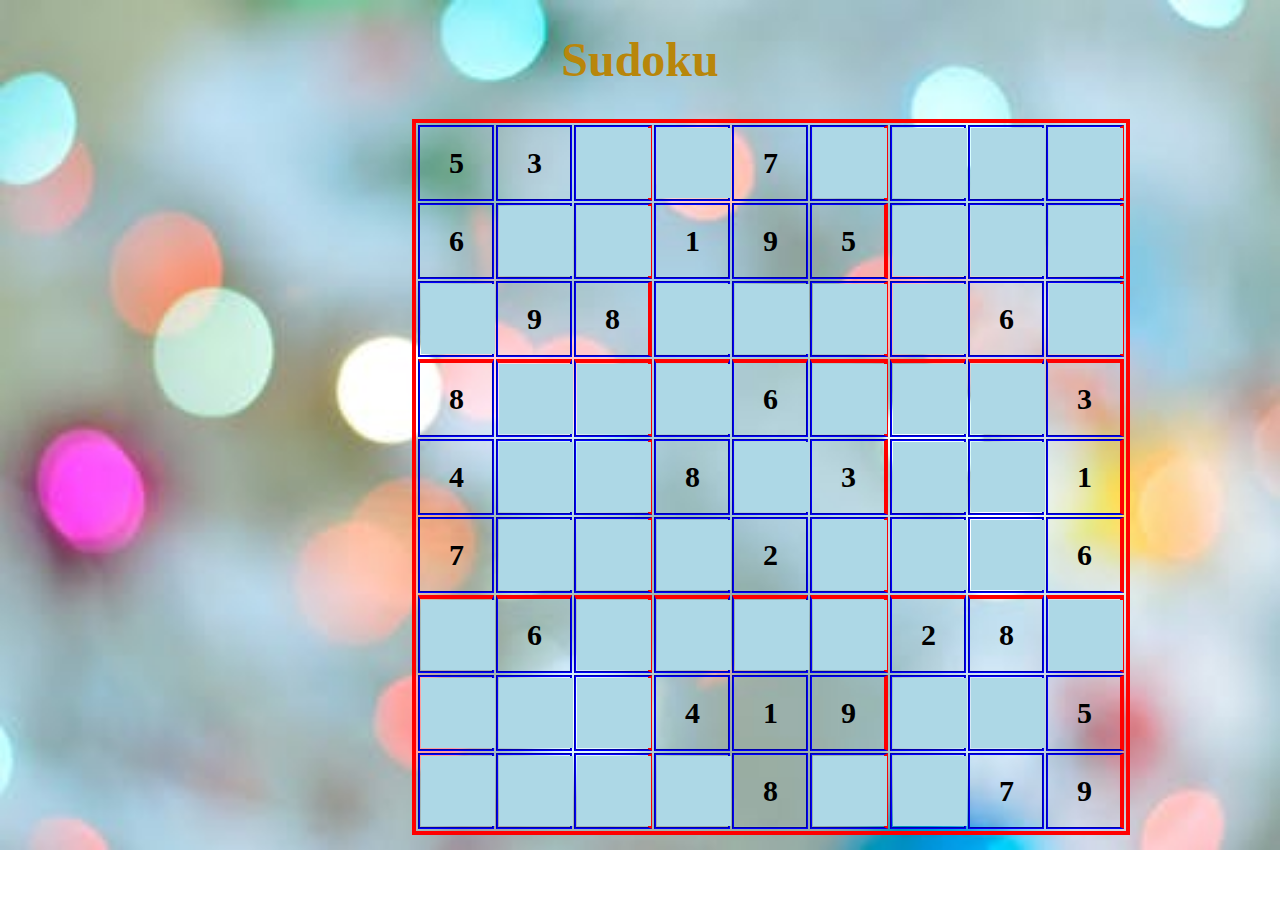
<file: GC-Pro/Games/Sudoku/index.html>
<!DOCTYPE html>
<html lang="en">
<head>
    <meta charset="UTF-8">
    <meta name="viewport" content="width=device-width, initial-scale=1.0">
    <meta http-equiv="X-UA-Compatible" content="ie=edge">
    <link rel="stylesheet" href="style.css">
    <script src="Library/jquery-3.4.1.js"  type="text/javascript"></script>
    <title>Sudoku</title>
</head>         
<body>
    <h1>Sudoku</h1>
    <!-- SOT -->
    <table>
        <!-- Row 1 -->
        <tr>
            <td>5</td>
            <td>3</td>
            <td><input type="text" class="INP"></td>
            <td><input type="text" class="INP"></td>
            <td>7</td>                        
            <td><input type="text" class="INP"></td>
            <td><input type="text" class="INP"></td>
            <td><input type="text" class="INP"></td>
            <td><input type="text" class="INP"></td>
        </tr>
        <!-- Row 2 -->
        <tr>
            <td>6</td>
            <td><input type="text" class="INP"></td>
            <td><input type="text" class="INP"></td>
            <td>1</td>
            <td>9</td>
            <td>5</td>
            <td><input type="text" class="INP"></td>
            <td><input type="text" class="INP"></td>
            <td><input type="text" class="INP"></td>
        </tr>
        <!-- Row 3 -->
        <tr>
            <td><input type="text" class="INP"></td>
            <td>9</td>
            <td>8</td>
            <td><input type="text" class="INP"></td>
            <td><input type="text" class="INP"></td>
            <td><input type="text" class="INP"></td>
            <td><input type="text" class="INP"></td>
            <td>6</td>
            <td><input type="text" class="INP"></td>
        </tr>
        <!-- Row 4 -->
        <tr id="four">
            <td>8</td>
            <td><input type="text" class="INP"></td>
            <td><input type="text" class="INP"></td>
            <td><input type="text" class="INP"></td>
            <td>6</td>
            <td><input type="text" class="INP"></td>
            <td><input type="text" class="INP"></td>
            <td><input type="text" class="INP"></td>
            <td>3</td>
        </tr>
        <!-- Row 5 -->
        <tr>
            <td>4</td>
            <td><input type="text" class="INP"></td>
            <td><input type="text" class="INP"></td>
            <td>8</td>
            <td><input type="text" class="INP"></td>
            <td>3</td>
            <td><input type="text" class="INP"></td>
            <td><input type="text" class="INP"></td>
            <td>1</td>
        </tr>
        <!-- Row 6 -->
        <tr>
            <td>7</td>
            <td><input type="text" class="INP"></td>
            <td><input type="text" class="INP"></td>
            <td><input type="text" class="INP"></td>
            <td>2</td>
            <td><input type="text" class="INP"></td>
            <td><input type="text" class="INP"></td>
            <td><input type="text" class="INP"></td>
            <td>6</td>
        </tr>
        <!-- Row 7 -->
        <tr id="seven">
            <td><input type="text" class="INP"></td>
            <td>6</td>
            <td><input type="text" class="INP"></td>
            <td><input type="text" class="INP"></td>
            <td><input type="text" class="INP"></td>
            <td><input type="text" class="INP"></td>
            <td>2</td>
            <td>8</td>
            <td><input type="text" class="INP"></td>
        </tr>
        <!-- Row 8 -->
        <tr>
            <td><input type="text" class="INP"></td>
            <td><input type="text" class="INP"></td>
            <td><input type="text" class="INP"></td>
            <td>4</td>
            <td>1</td>
            <td>9</td>
            <td><input type="text" class="INP"></td>
            <td><input type="text" class="INP"></td>
            <td>5</td>
        </tr>
        <!-- Row 9 -->
        <tr>
            <td><input type="text" class="INP"></td>
            <td><input type="text" class="INP"></td>
            <td><input type="text" class="INP"></td>
            <td><input type="text" class="INP"></td>
            <td>8</td>
            <td><input type="text" class="INP"></td>
            <td><input type="text" class="INP"></td>
            <td>7</td>
            <td>9</td>
        </tr>
    </table>
    <!-- EOT -->
    <script type="text/javascript" src="work1.js"></script>
</body>
</html>
</file>
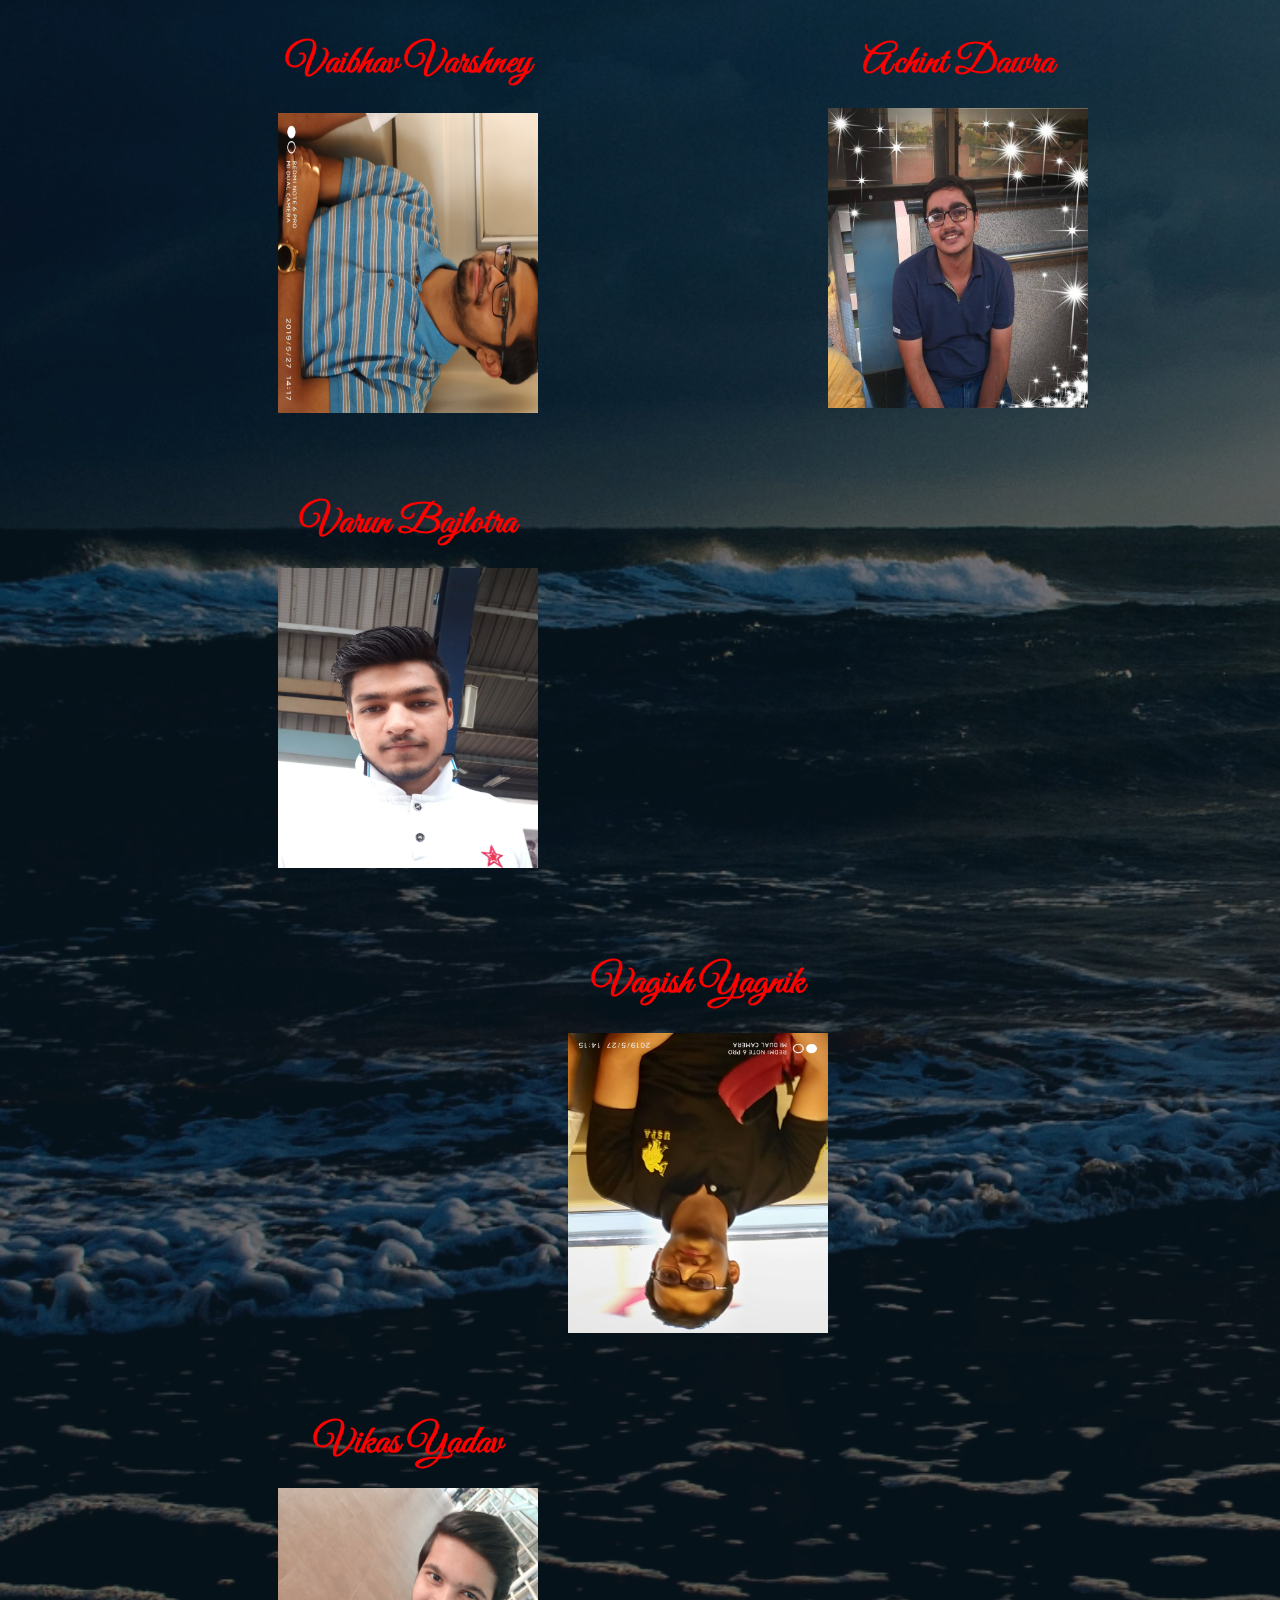
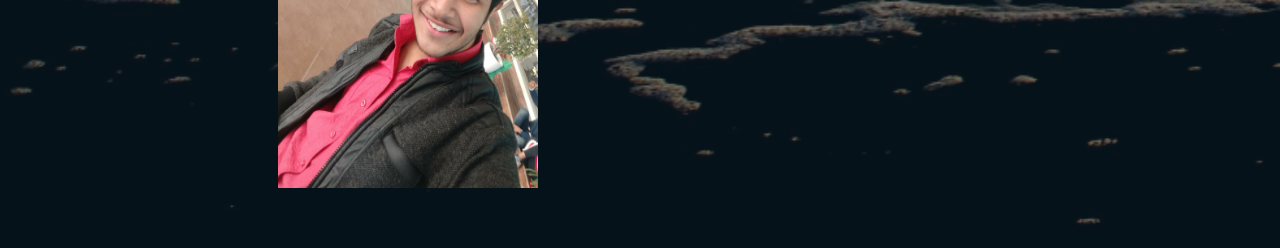
<file: GC-Pro/About Us/About.html>
<!DOCTYPE html>
<html lang="en">
<head>
    <meta charset="UTF-8">
    <meta name="viewport" content="width=device-width, initial-scale=1.0">
    <meta http-equiv="X-UA-Compatible" content="ie=edge">
    <link rel="stylesheet" href="style_about.css">
    <link href="https://fonts.googleapis.com/css?family=Great+Vibes&display=swap" rel="stylesheet">
    <title>About Us</title>
</head>
<body>
    <div class="OuterDiv" id="O11">
         <div class="Front">Vaibhav Varshney <img class="rot" src="Pics/Vaibhav.jpg"></div>
         <div class="Rear">D</div>
    </div>
    <div class="OuterDiv" id="O12">
        <div class="Front">Achint Dawra<img class="wrot" src="Pics/Achint.jpg"></div>
        <div class="Rear">D</div>
   </div>
   <div class="OuterDiv" id="O13">
    <div class="Front">Varun Bajlotra<img class="wrot" src="Pics/Varun.jpg"></div>
    <div class="Rear">D</div>
   </div>
   <div class="OuterDiv" id="O21">
    <div class="Front">Vagish Yagnik <img class="rot" src="Pics/Vagi.jpg"></div>
    <div class="Rear">D</div>
   </div>
   <div class="OuterDiv" id="O22">
    <div class="Front">Vikas Yadav <img class="wrot" src="Pics/Vikas.jpeg"></div>
    <div class="Rear">D</div>
   </div>

    <audio controls loop autoplay>
     <source src="boos.mp3" type="audio/mp3">
    </audio>
</body>
</html>
</file>
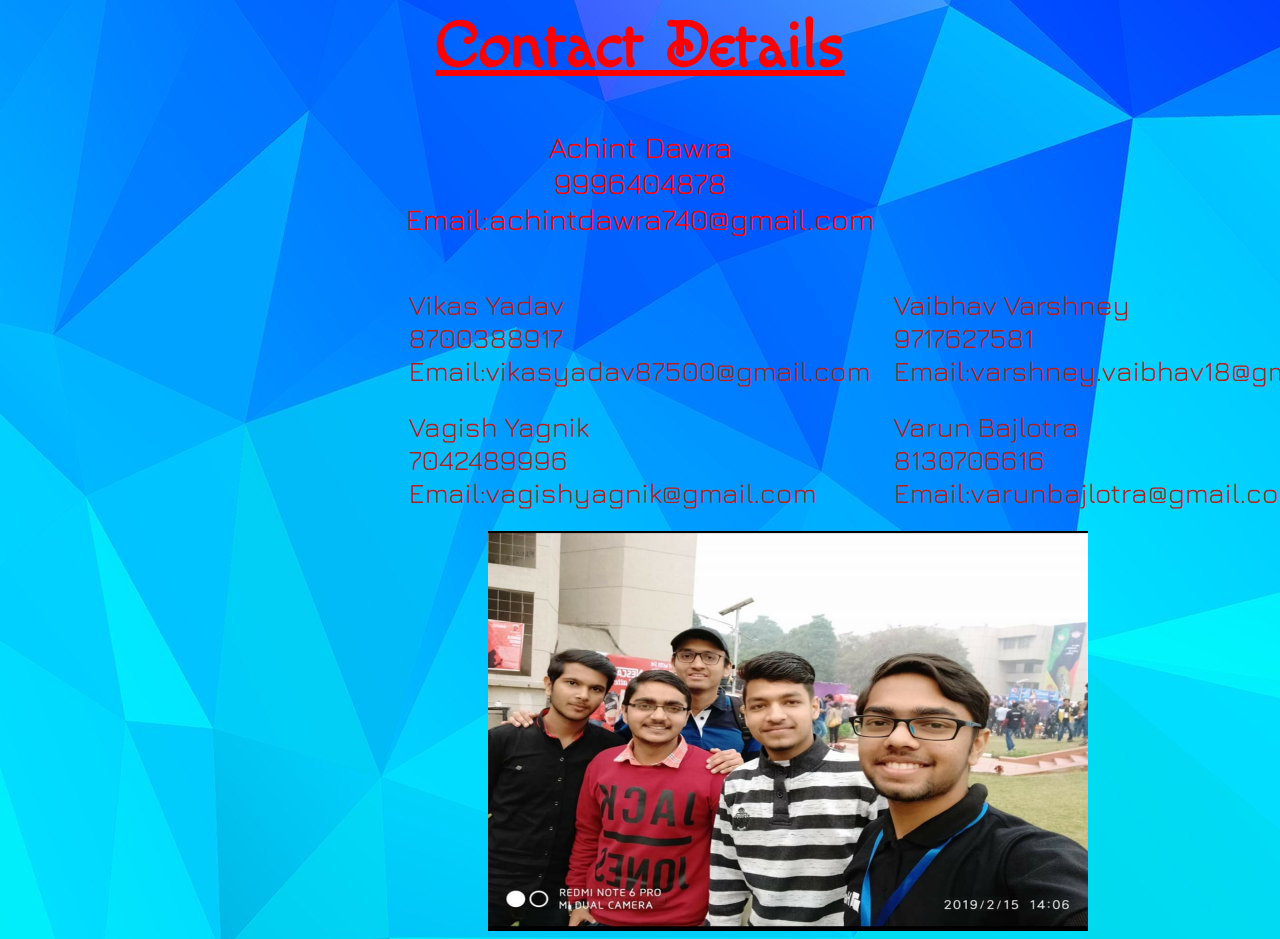
<file: GC-Pro/Contact/ContactGC.html>
<html>
    
<head>
    <title>Contact Us</title>
    <link rel="stylesheet" type="text/css" href="Contact.css">
    <link href="https://fonts.googleapis.com/css?family=Macondo+Swash+Caps" rel="stylesheet">
    <link href="https://fonts.googleapis.com/css?family=Jura" rel="stylesheet">
    </head>

<body>
    
    <h1>Contact Details</h1>
    
    <p id="Dev1">Achint Dawra<br/>9996404878<br/>Email:achintdawra740@gmail.com</p>
<!--
    <p class="Dev2">Vikas Yadav<br/>8700388917<br/>Email:vikasyadav87500@gmail.com</p>
    <p class="Dev2">Vaibhav Varshney<br/>9717627581<br/>Email:varshney.vaibhav18@gmail.com</p>
-->
    <br />
    <table>
     <tr class="Dev2">
        <td>
         Vikas Yadav<br/>8700388917<br/>Email:vikasyadav87500@gmail.com
         </td>
         <td>Vaibhav Varshney<br/>9717627581<br/>Email:varshney.vaibhav18@gmail.com<br/></td>
        </tr>
        <tr>
        <td>
         Vagish Yagnik<br/>7042489996<br/>Email:vagishyagnik@gmail.com
         </td>
         <td>Varun Bajlotra<br/>8130706616<br/>Email:varunbajlotra@gmail.com</td>
        </tr>
    </table>
    <img src="GC.jpg">
    </body>

</html>
</file>
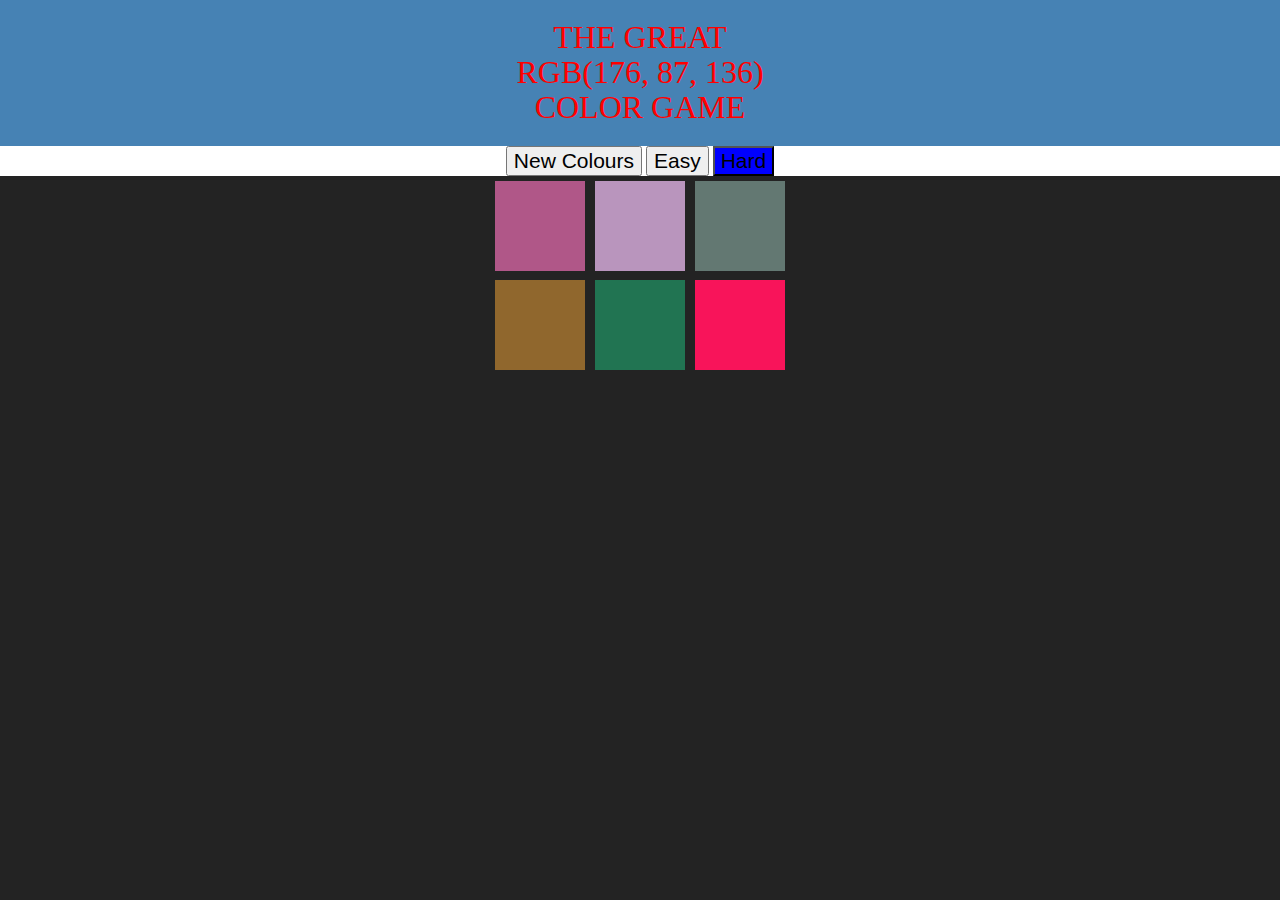
<file: GC-Pro/Games/ColorGame/colorgame.html>
<html>

<head>
  <title>Guessing Color Game</title> 
  <link rel="stylesheet" type="text/css" href="color_game.css">
  
    </head>
<body>
    
    <h1>The Great<br /><span id="colordis">RGB</span> <br />Color Game
    </h1>
   
    <div id="stripe">
     <button id="play">New Colours</button>
      <span id="msg"></span> 
      
        <button id="Ezy">Easy</button>
        <button class="selected" id="Hard">Hard</button>
    </div>
    
    
<div id="container">
   <div class="square"></div>
    <div class="square"></div>
    <div class="square"></div>
    <div class="square"></div>
    <div class="square"></div>
    <div class="square"></div>
    </div>
    
    
    <script type="text/javascript" src="color-game.js"></script>
    </body>

</html>
</file>
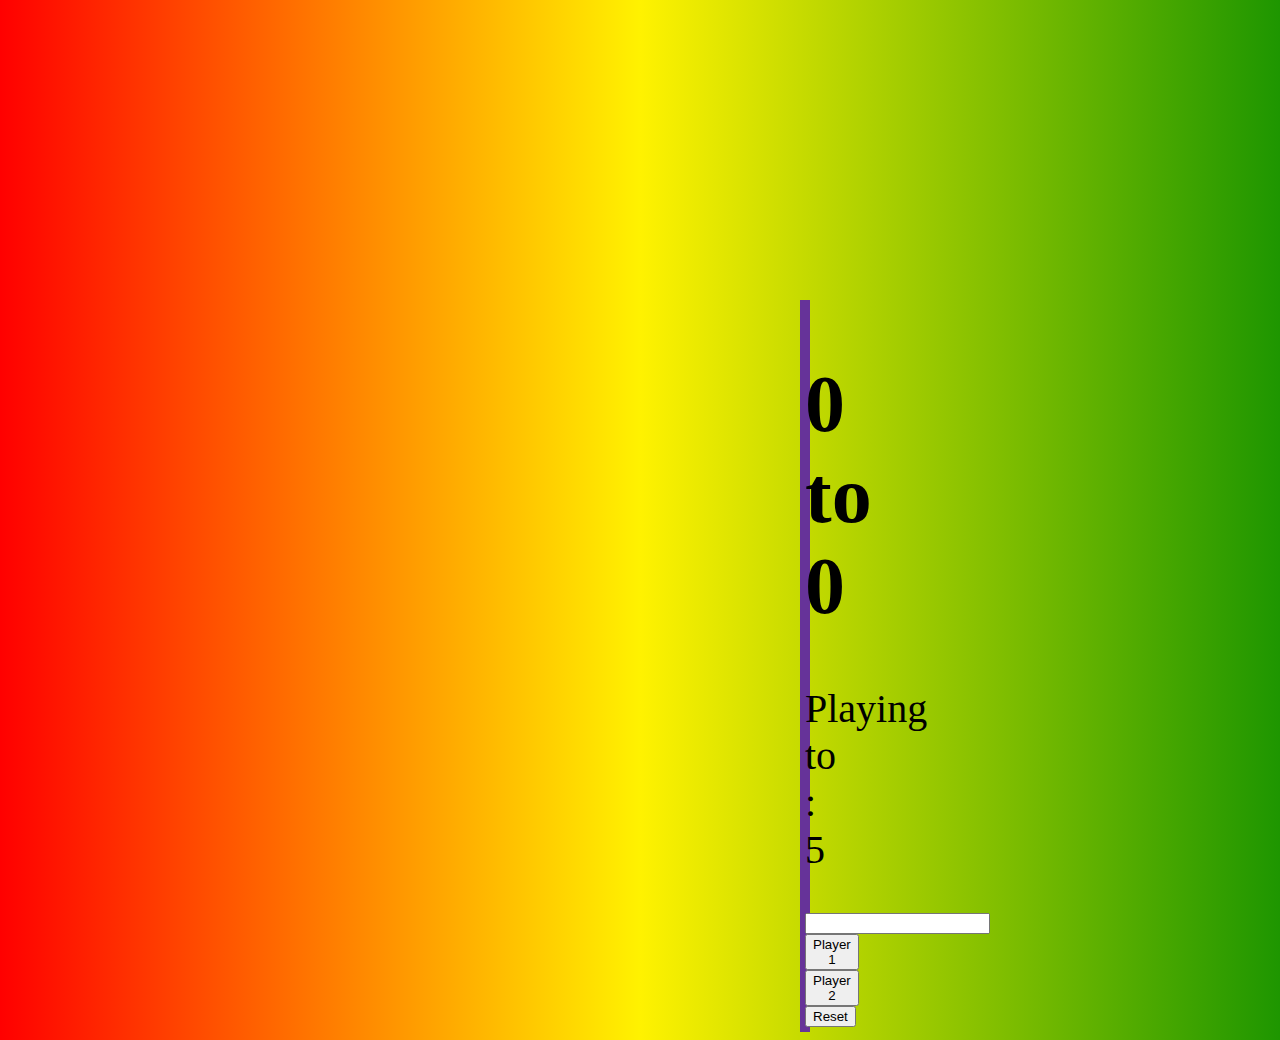
<file: GC-Pro/Games/Score_1/Score_Keeper.html>
<html>
 <head>
     <title>Score Keeper</title>
     <link rel="stylesheet" type="text/css" href="score--keeper.css">
    </head>
 <body>
    <div>
    <h1><span id="p1dis">0</span> to <span id="p2dis">0</span></h1>
    <p>Playing to : <span id="maxscore">5</span></p>
     <input type="number">
     <button id="p1">Player 1</button>
     <button id="p2">Player 2</button>
     <button id="reset">Reset</button>
    </div>

    <audio controls autoplay loop><source src="start_game.mp3" type="audio/mp3"></audio>

    <script type="text/javascript" src="score-keeper.js"></script>
    </body>
</html>
</file>
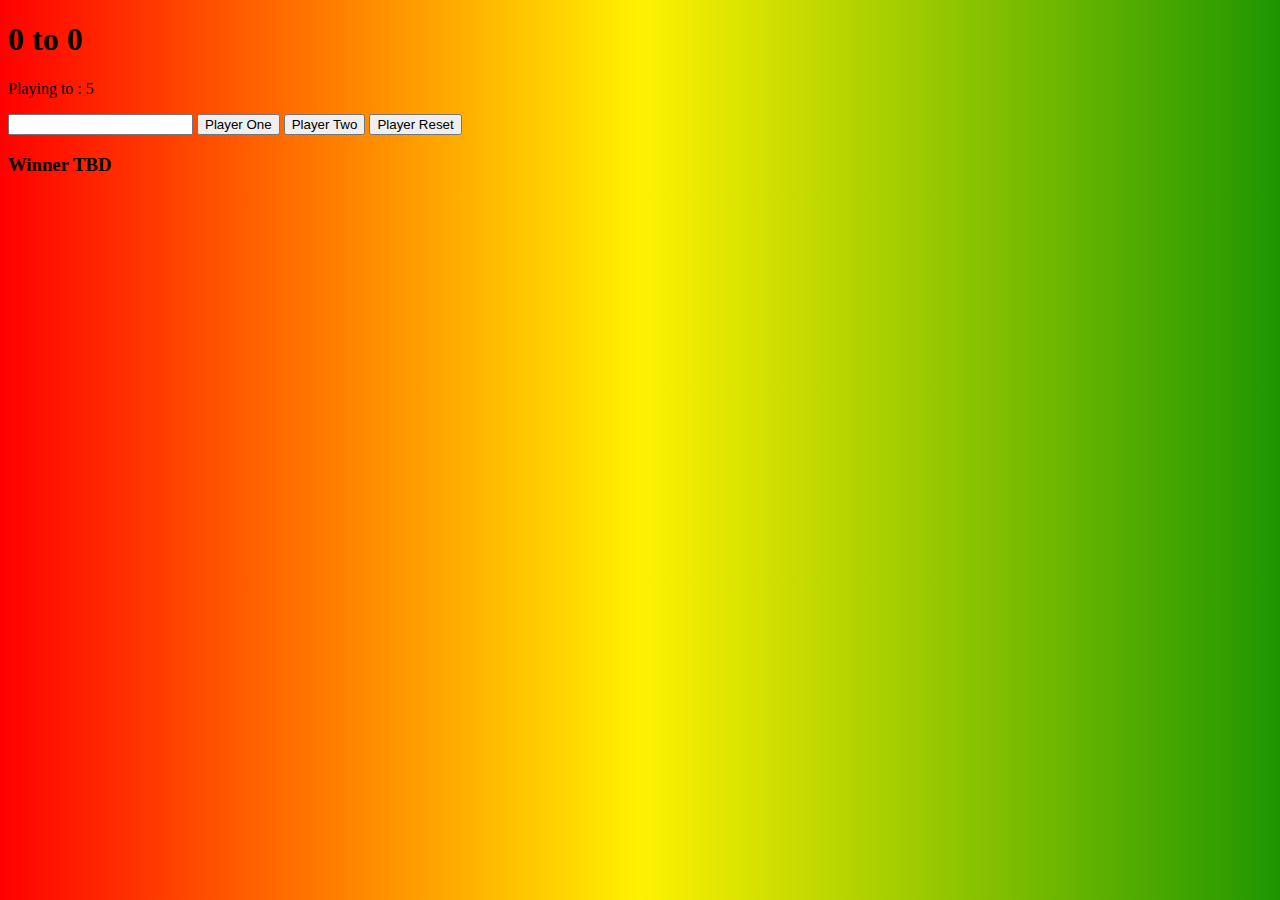
<file: GC-Pro/Games/ScoreKeeper/Score.html>
<!DOCTYPE html>
<html>
  <head>
   <title>Score Keeper</title>
   <link rel="stylesheet" type="text/css" href="Score2.css">
  </head>
  
  <body>
  <h1><span id="p1D">0</span> to <span id="p2D">0</span></h1>
  <p>Playing to : <span id="target">5</span></p>
  
  <input type="number">
  <button id="p1B">Player One</button>
  <button id="p2B">Player Two</button>
  <button id="RESET">Player Reset</button>
      
 <h3 id="windisp">Winner TBD</h3>
  
  <script type="text/javascript" src="Score1.js"></script>
  <script type="text/javascript" src="https://code.jquery.com/jquery-2.2.4.js"></script>
  </body>

</html>
</file>
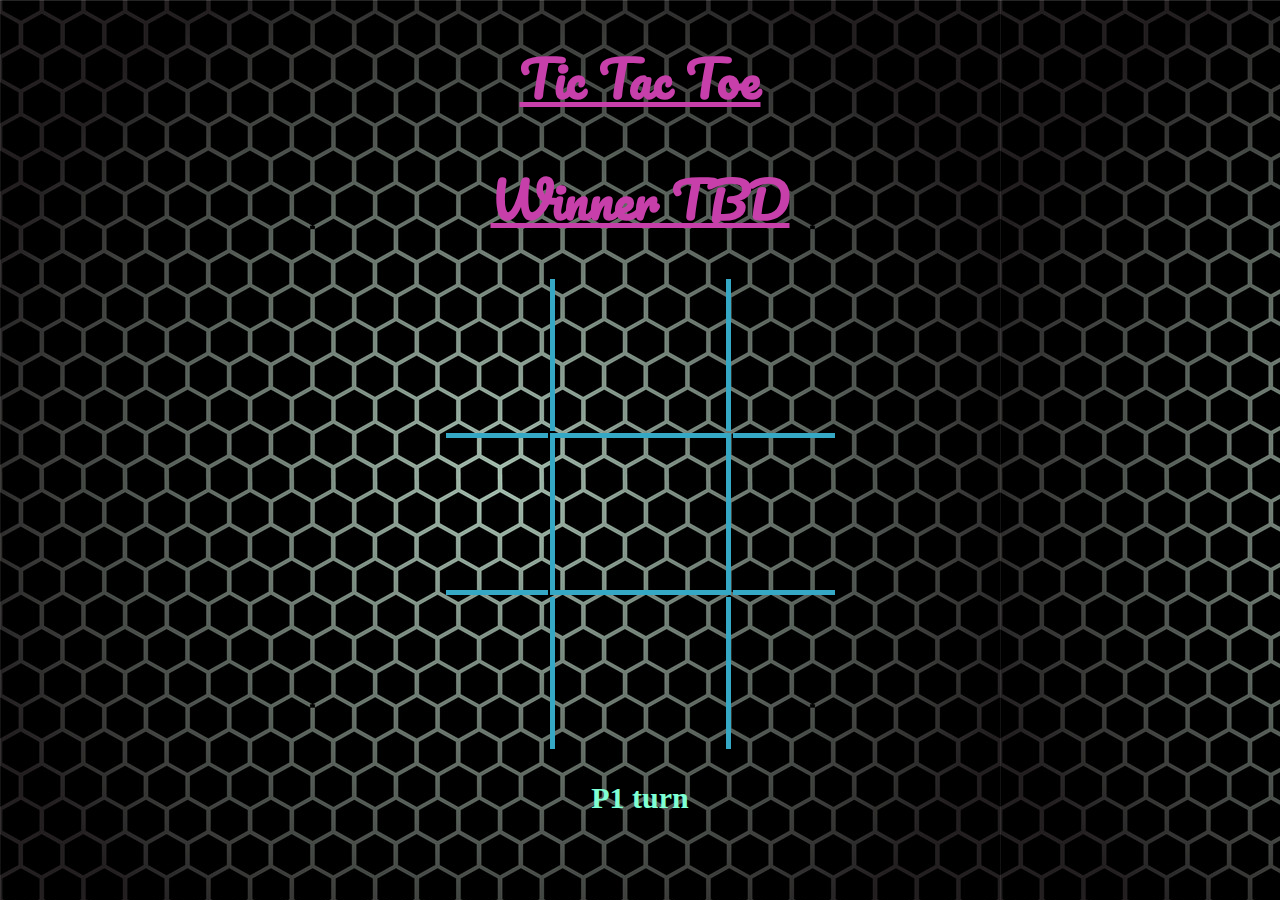
<file: GC-Pro/Games/TicTacToe/tictactoe.html>
<!doctype html>
<html>

<head>
    <link rel="stylesheet" type="text/css" href="style.css">
    <script src="Library/jquery-3.4.1.js"  type="text/javascript"></script>
    <link href="https://fonts.googleapis.com/css?family=Pacifico" rel="stylesheet">
    </head>
<body>
    <h1>Tic Tac Toe</h1>
    <h1 id="WIN">Winner TBD</h1>
    <table>
      <tr>
        <td id="11"></td>
        <td class="leftright" id="12"></td>
        <td id="13"></td>
      </tr>
      <tr>
        <td class="topdown" id="21"></td>
        <td class="topdown leftright" id="22"></td>
        <td class="topdown" id="23"></td>
      </tr>
      <tr>
        <td id="31"></td>
        <td class="leftright" id="32"></td>
        <td id="33"></td>
      </tr>
    </table>
    <!-- <h3>Wanna Play Music:</h3> -->
    
  <audio controls loop autoplay>
  <source src="faded.mp3" type="audio/mp3">
  </audio>
  <h3 id="msg">P1 turn</h3>
  <script type="text/javascript" src="work.js"></script>  
</body>

</html>
</file>
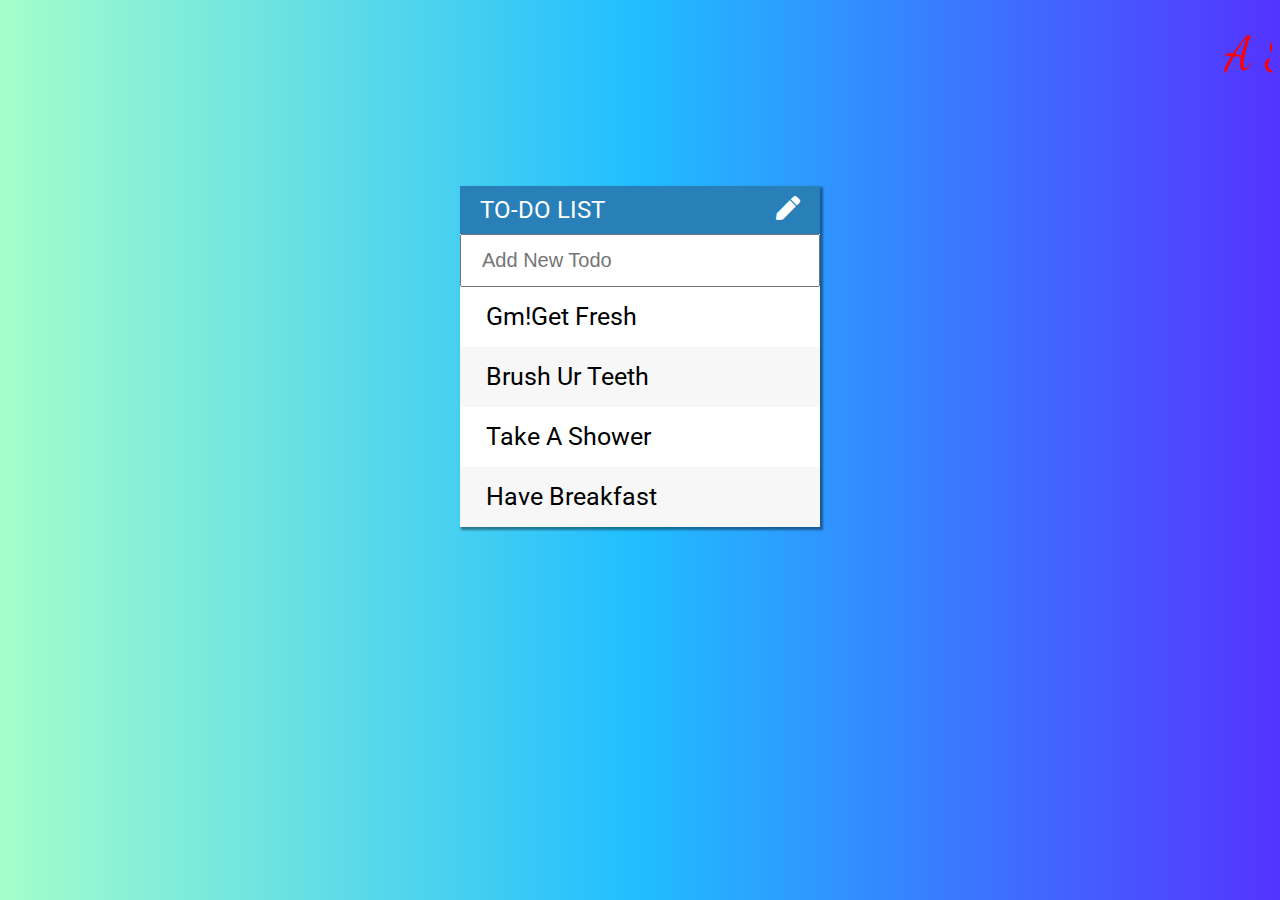
<file: GC-Pro/Games/TodoList/Todo-1.html>
<!DOCTYPE html>
<html>

<head>
    <title>TodoList</title>
    <script src="Assets/JS/Library/jquery-3.4.1.js"  type="text/javascript"></script>
    <link rel="stylesheet" type="text/css" href="Assets/CSS/Todo-2.css">
    <link href="https://fonts.googleapis.com/css?family=Roboto&display=swap" rel="stylesheet">
    <link rel="stylesheet" type="text/css" href="https://cdnjs.cloudflare.com/ajax/libs/font-awesome/5.10.2/css/all.css">
    <link href="https://fonts.googleapis.com/css?family=Dancing+Script:700&display=swap" rel="stylesheet">
    <!-- <meta name="referrer" content="strict-origin" /> -->
    </head>
<body>
    <marquee behavior="scroll">
    A Simple ToDo List
    </marquee>
    <div id="container">
     <h1>TO-DO LIST <i class="fas fa-pen"></i></h1>
     <input type="text" placeholder="Add New Todo">
     <ul>
      <li><span><i class="fas fa-trash"></i></span> Gm!Get Fresh</li>
      <li><span><i class="fas fa-trash"></i></span> Brush Ur Teeth</li>
      <li><span><i class="fas fa-trash"></i></span> Take A Shower</li>
      <li><span><i class="fas fa-trash"></i></span> Have Breakfast</li>
    </ul>
   </div>
   <audio controls loop autoplay><source src="i_like_to_do_it.mp3" type="audio/mp3"></audio>
<script type="text/javascript" src="Assets/JS/Todo-3.js"></script>
</body>

</html>
</file>
<file: GC-Pro/Games/Sudoku/style.css>
body{
    background-image: url("Bckgrnd.jpeg");
  background-repeat: no-repeat;
  background-size: cover;
}

h1{
    text-align: center;
    color: darkgoldenrod;
    font-size: 300%;
}

table{
    border: 4px solid red;
    margin-left: 32%;
}

td{
    width: 70px;  
    height: 70px; 
    border: 2px groove blue;
    text-align: center;
    font-weight: bolder;
    font-size: 30px;
}

#four td{
   border-top: 4px solid red;
}

#seven td{
    border-top: 4px solid red;
}

tr :nth-child(3n){
    border-right: 4px solid red;
}

.INP{
    display: block;
    height:68px;
    width: 99%;
    background-color: lightblue;
    border: 0px;
}
</file>
<file: GC-Pro/About Us/style_about.css>
body{
    background-image: url("icon6.png");
    background-repeat: no-repeat;
    background-size: cover;
}

.OuterDiv{
    height: 450px;
    width: 300px;
    margin-left: 250px;
    margin-top: 10px;
    transition: transform;
    transition-duration: 2s;
    transform-style: preserve-3d;
    float: left;
}

.OuterDiv div{
    height: 380px;
    width: 300px;
    float: left;
    position: absolute;
    text-align: center;
    backface-visibility: hidden;
}

.Front{
    padding-top: 20px;
    font-size: 40px;
    font-weight: bold;
    font-family: 'Great Vibes', cursive;
    color: red;
    /* background-color: rgb(140, 121, 161); */
    z-index: 100;
}

.Rear{
    background-color: rgb(57, 163, 212);
    transform: rotateY(180deg);
}

.OuterDiv:hover{
    transform: rotateY(180deg);
}

#O21{
    margin-left: 540px;
}

.wrot{
    width: 260px;
    height: 300px;
    margin-top: 20px;   
}

.rot{
    transform: rotate(90deg);
    margin-top: 45px;
    width: 300px;   
    height: 260px;
}

audio{
    display: none;
}
</file>
<file: GC-Pro/Contact/Contact.css>
body{
  background-image: url(bckgrnd.jpg);  
}

h1{
    text-align: center;
    color: red;
    text-decoration: underline;
    font-size: 65px;
    font-family: 'Macondo Swash Caps', cursive;
}

#Dev1{
 color: red;
    font-size: 30;
    text-align: center;
    font-family: 'Jura', sans-serif;
    font-weight:400;
}

table{
    margin-left: 30%;
    font-family: 'Jura', sans-serif;
    font-size: 28px;
    color:firebrick;
}

td{
    border-left: 0px solid red;
    padding-left: 20px;
    padding-bottom: 20px;
}

img{
    height: 400px;
    width:600px;
    margin-left: 38%;
    
}
</file>
<file: GC-Pro/Games/ColorGame/color_game.css>
body{
    background-color: #232323;
    margin : 0;
    font-family: "Avenir";
/*    background-image:url(Holi.jpg);*/
}

.square{
    width: 30%;
    background: blue;
    padding-bottom: 30%;
    margin: 1.66%;
    float: left;
}

#container{
    max-width:300px;
    margin: 0 auto;
}

h1{
    color: red;
    line-height: 1.1;
    padding-top: 20px;
    padding-bottom: 20px;
 background-color: steelblue;
    text-transform: uppercase;
 text-align: center;
 margin : 0;
    font-weight: normal;
}

/*#msg{
    color: red;
}*/

#stripe{
    background: white;
    height: 30px;
    text-align: center;
    color: black;
}

.selected{
    background-color: blue;
}

#colordisplay{
    font-size: 4000px;
}

#play{
    display: inline-block;
  font-size: 21px;
}

#Hard{
    display: inline-block;
  font-size: 21px;
}

#Ezy{
    display: inline-block;
  font-size: 21px;
}
</file>
<file: GC-Pro/Games/Score_1/score--keeper.css>
.winner{
    color : red;
}

body{
    background: #1E9600;  /* fallback for old browsers */
    background: -webkit-linear-gradient(to right, #FF0000, #FFF200, #1E9600);  /* Chrome 10-25, Safari 5.1-6 */
    background: linear-gradient(to right, #FF0000, #FFF200, #1E9600); /* W3C, IE 10+/ Edge, Firefox 16+, Chrome 26+, Opera 12+, Safari 7+ */
    margin-left: 800px;
    margin-top:  300px;
    font-size: 40px;
}

h1{
    text-align: center;
}

p{
    text-align: center;
}

div{
    border: 5px solid rebeccapurple;
    margin-right: 700px;
    margin-top: 10%;
}

input{
    margin-left: 2%;
}

audio{
    margin-top: 5%;
    margin-left: 4%;
    display: none;
}
</file>
<file: GC-Pro/Games/ScoreKeeper/Score2.css>
body{
    background: #1E9600;  /* fallback for old browsers */
background: -webkit-linear-gradient(to right, #FF0000, #FFF200, #1E9600);  /* Chrome 10-25, Safari 5.1-6 */
background: linear-gradient(to right, #FF0000, #FFF200, #1E9600); /* W3C, IE 10+/ Edge, Firefox 16+, Chrome 26+, Opera 12+, Safari 7+ */

}
</file>
<file: GC-Pro/Games/TicTacToe/style.css>
body{
    /* background: #03001e; 
    background: -webkit-linear-gradient(to right, #fdeff9, #ec38bc, #7303c0, #03001e); 
    background: linear-gradient(to right, #fdeff9, #ec38bc, #7303c0, #03001e); */
    background-image: url("img1.jpg")
}

h1{
    text-align: center;
    color: rgb(199, 63, 170);
    font-family:Pacifico;
    font-size: 50px;
    text-decoration: underline;
}

td{
    text-align: center;
    font-size: 40px;
    color: white;
}

table{
    margin:auto;
}

td:hover {
		border: 5px solid grey;
}

.leftright{
    border-left : 5px solid rgb(53, 168, 197);;
    border-right : 5px solid rgb(53, 168, 197);
    width:150px;
    padding-left:20px;
    margin-left: 20px;
    height:150px;
}

.topdown{
    border-top : 5px solid rgb(53, 168, 197);;
    border-bottom : 5px solid rgb(53, 168, 197);;
    width:100px;
}

audio{
    margin-left: 42%;
    display: none;
}

#msg{
    text-align: center;
    height: 30px;
    font-size: 30px;
    color: aquamarine;
}
</file>
<file: GC-Pro/Games/TodoList/Assets/CSS/Todo-2.css>
h1{
    background: #2980b9;
    color: white;
    margin: 0;
    padding : 10px 20px;
    font-size: 24px;
    font-weight: normal;
}

.fa-pen{
    float : right;
}

span{
    background-color: #e74c3c;
    height: 40px;
    color: white;
    margin-right: 20px;
    display: inline-block;
    text-align: center;
    width:0;
    transition: 0.2s linear;
    opacity: 0;
}

li:hover span{
    width: 40px;
    opacity: 1;
}

ul{
    list-style: none;
    margin: 0%;
    padding: 0%;
}

body{
    font-family: 'Roboto', sans-serif;
    background: #5433FF;  /* fallback for old browsers */
    background: -webkit-linear-gradient(to right, #A5FECB, #20BDFF, #5433FF);  /* Chrome 10-25, Safari 5.1-6 */
    background: linear-gradient(to right, #A5FECB, #20BDFF, #5433FF); /* W3C, IE 10+/ Edge, Firefox 16+,
                                                                               Chrome 26+, Opera 12+, Safari 7+ */
}

li{
    background: white;
    /* border: 2px solid rebeccapurple; */
    height: 40px;
    line-height: 40px;
    font-size: 25px;
    padding-top:10px;
    padding-bottom: 10px;
}

li:nth-child(2n){
    background: #f7f7f7;
}

input{
    color: #2980b9;
    width: 100%;
    padding: 13px 13px 13px 20px;
    font-size: 20px;
    box-sizing: border-box;
}

input:focus{
    background: #fff;
    border : 3px solid royalblue;
    outline: none;
}

#container{
/*    background-color: gray;*/
    width: 360px;
    margin: 100px auto;
    /* border: 4px solid gray; */
    box-shadow: 2px 2px 2px 1px rgba(0, 0, 0, .4);    
    background: #f7f7f7;
}

.completed{
    color : gray;
    text-decoration: line-through;
}

marquee{
    margin-top:1.45%;
    font-family: 'Dancing Script', cursive;
    color:red;
    font-size: 47px;
}

audio{
    margin-left : 41.5%;
    display: none;
}
</file>
